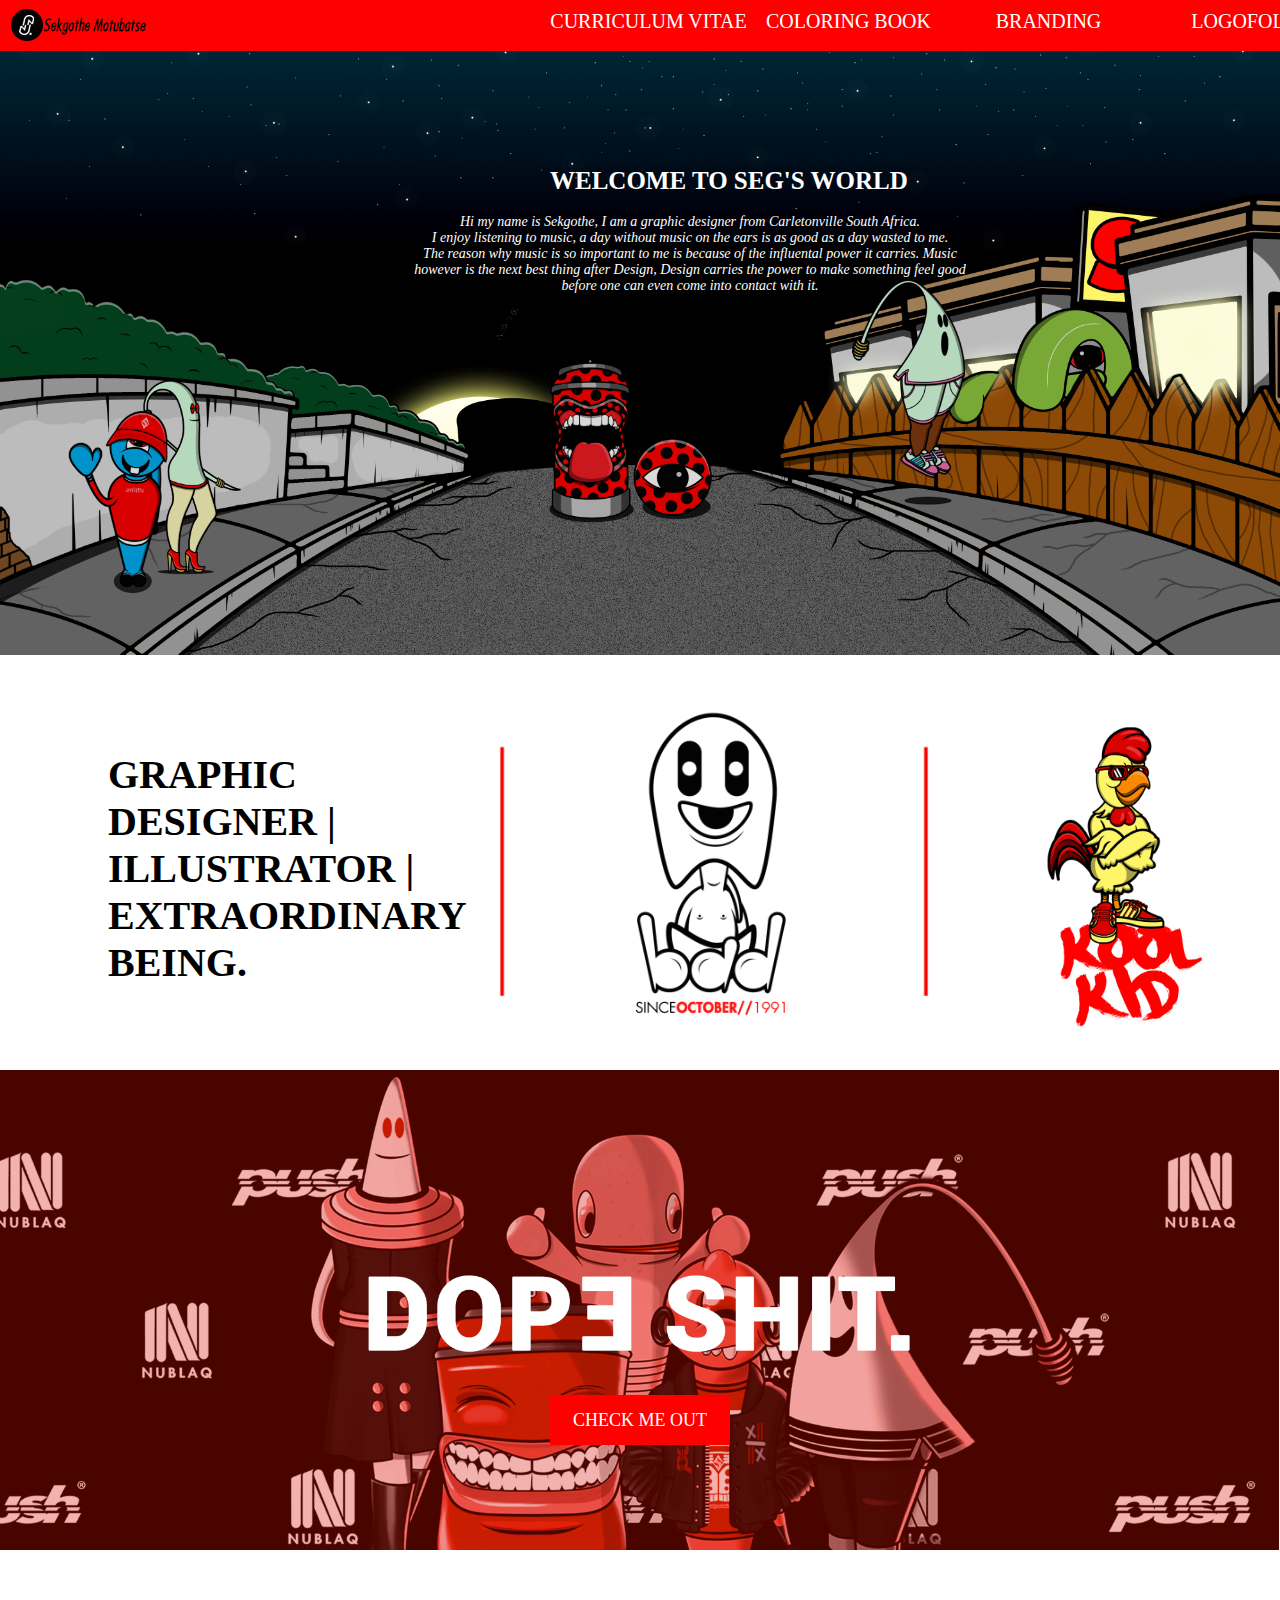
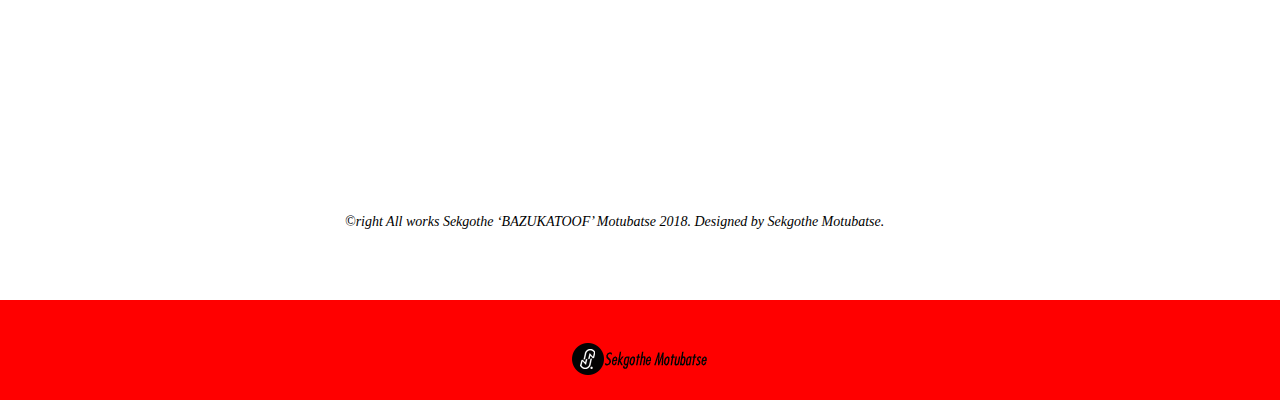
<file: index.html>
<!doctype html>

<head>

<html>

<title>www.sekgothe.com</title>


<link href = 'seg_site1.css' rel='stylesheet'>


<ul class= "socialMedia">
<li><a href="https:facebook.com/sekgothe"><i class="fa fa-facebook-official" aria-hidden="true"></a></i></li>
<li><a href="https:instagram.com/s_ekgothe/"><i class="fa fa-instagram" aria-hidden="true"></i></a></li>
<li><a href="https:behance.net/sekgothemotubatse"><i class="fa fa-behance" aria-hidden="true"></i></a></li>
	
</ul>

</head>

<body class="background-image">


		<h1>WELCOME TO SEG'S WORLD</h1>
		<p class= "aboutMe">Hi my name is Sekgothe, I am a graphic designer from Carletonville South Africa.<br> I enjoy listening to music, a day without music on the ears is as good as a day wasted to me.<br> The reason why music is so important to me is because of the influental power it carries. Music <br> however is the next best thing after Design, Design carries the power to make something feel good <br> before one can even come into contact with it.
			
		</p>
	
		
	
 
 
 <div class= "mainContainer">
	<h2>GRAPHIC DESIGNER | ILLUSTRATOR | EXTRAORDINARY BEING.</h2>
	
	</div>

<img class="badSince" src="badSince.png">

<img class="koolKid" src="koolKid.png">



<img class ="dopeShit" src="dope_shit.png">
<div class= "wrapper">
<div class= "btn">
	<button type = "button">CHECK ME OUT</button>

<p class ="copyright">&copyright All works Sekgothe ‘BAZUKATOOF’ Motubatse 2018. Designed by Sekgothe Motubatse.
</p>
 
</section>
<link href="https://maxcdn.bootstrapcdn.com/font-awesome/4.6.3/css/font-awesome.min.css" rel="stylesheet" integrity="sha384-T8Gy5hrqNKT+hzMclPo118YTQO6cYprQmhrYwIiQ/3axmI1hQomh7Ud2hPOy8SP1" crossorigin="anonymous">
 
 <nav>

<ul>
<div class ="logo"><a href ="index.html"><img src = "ngwato_logo.png"></a>
		<li><a href="logofolio_page.html">LOGOFOLIO</a></li>
		<li><a href="branding_page.html">BRANDING</a></li>
		<li><a href="coloring_book.html">COLORING BOOK</a></li>
		<li><a href="cvpage.html">CURRICULUM VITAE</a></li>
</ul>
</nav>	
<footer id class= "mYFooter">
 </footer>
 <div class ="logofooter"><a href ="#"><img src = "ngwato_logo.png"></a>
</body>
</html>
</file>
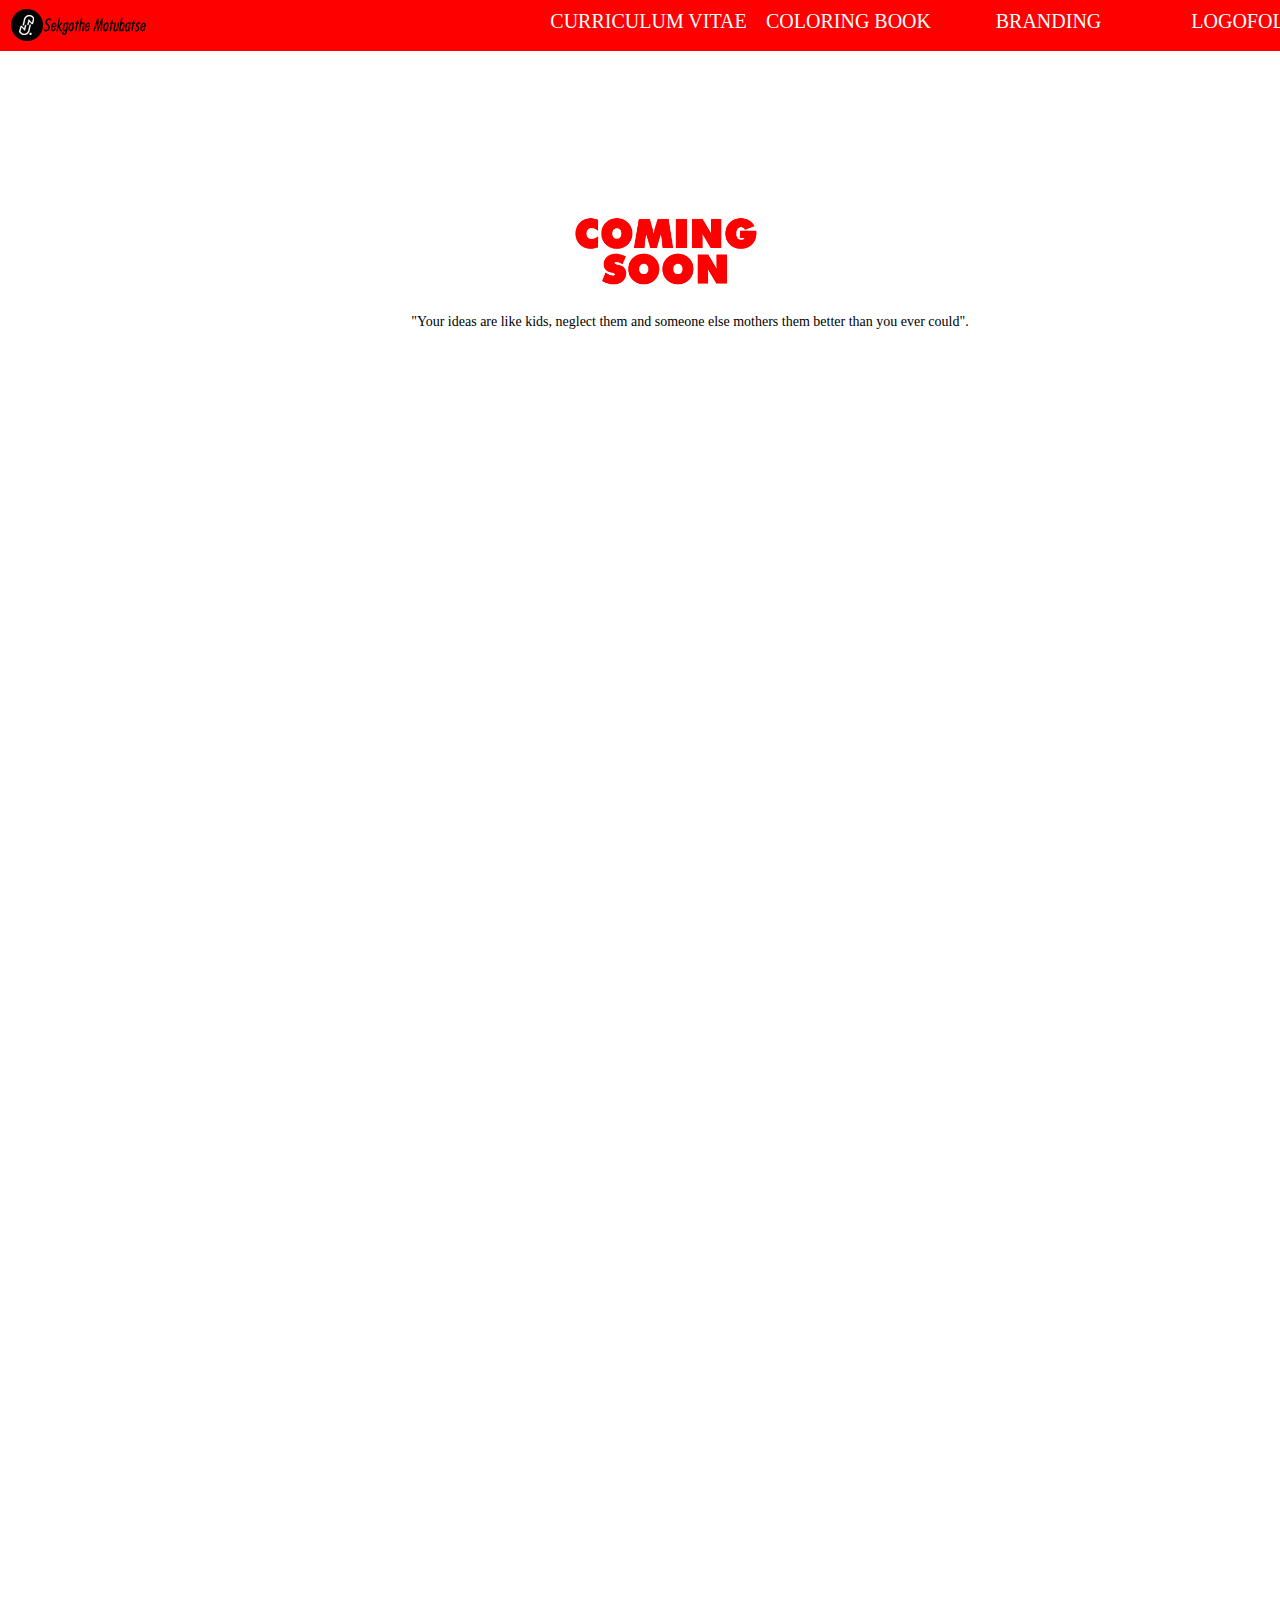
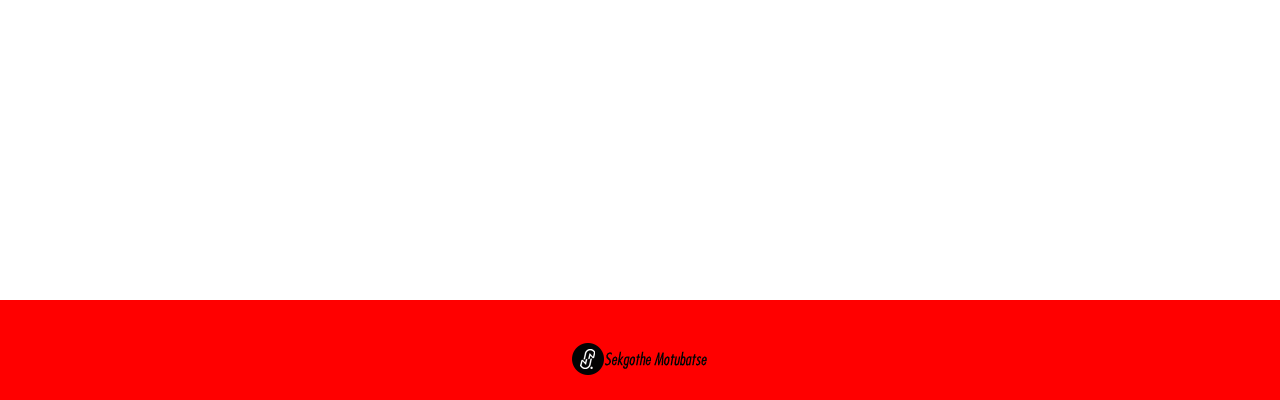
<file: branding_page.html>
<!DOCTYPE html>
<html>
<head>
	<title>www.sekgothe.com</title>
	<link href='seg_site1.css' rel='stylesheet' type="text/css">
</head>

<body>

<img class="coloringCover" src="ColoringBookCover.png">

<p class="quote">"Your ideas are like kids, neglect them and someone else mothers them better than you ever could".
</p>

 <nav>
	<ul>
	<div class ="logo"><a href ="index.html"><img src = "ngwato_logo.png"></a>
			<li><a href="logofolio_page.html">LOGOFOLIO</a></li>
			<li><a href="branding_page.html">BRANDING</a></li>
			<li><a href="coloring_book.html">COLORING BOOK</a></li>
			<li><a href="cvpage.html">CURRICULUM VITAE</a></li>
	</ul>
</nav>



		
	
<footer id class= "mYFooter">
 </footer>
 <div class ="logofooter"><a href ="#"><img src = "ngwato_logo.png"></a></div>
 
 
</body>
</html>
</file>
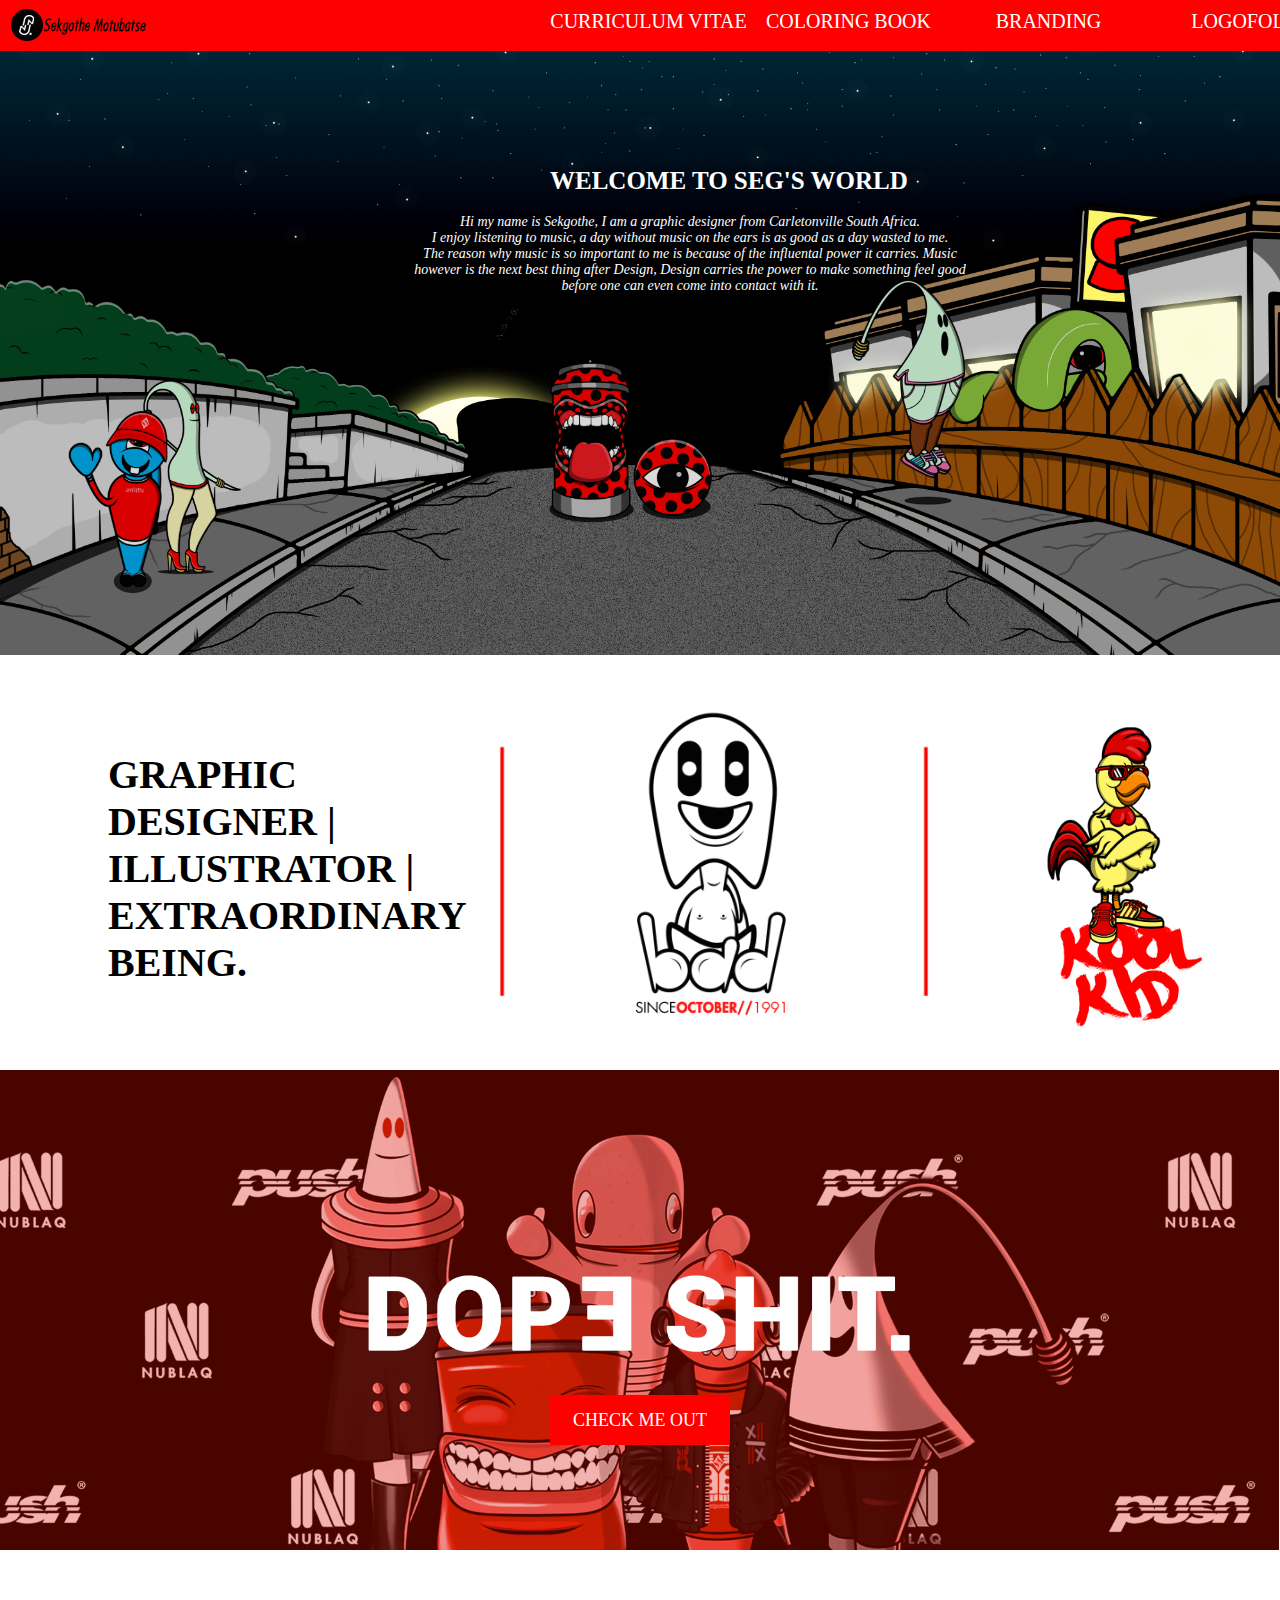
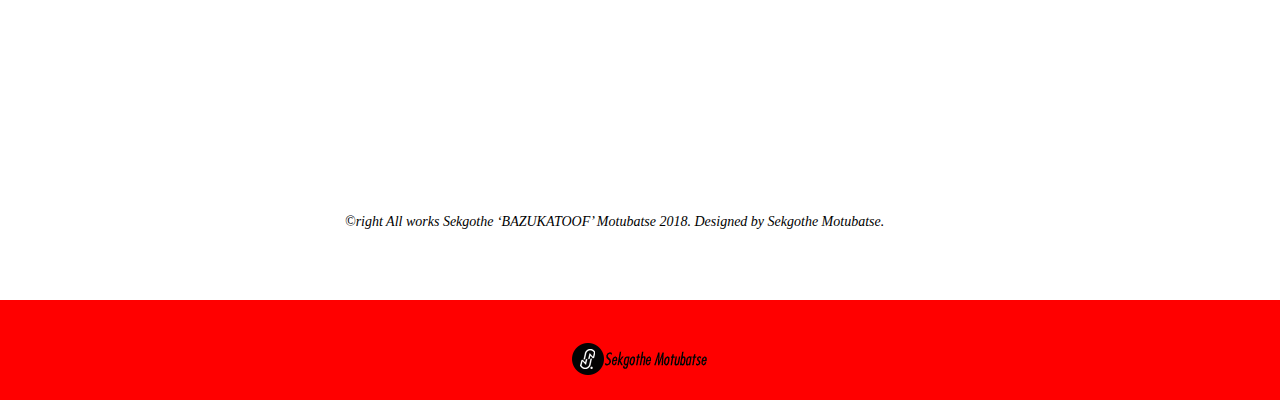
<file: home_page.html>
<!doctype html>

<head>

<html>

<title>www.sekgothe.com</title>


<link href = 'seg_site1.css' rel='stylesheet'>


<ul class= "socialMedia">
<li><a href="https:facebook.com/sekgothe"><i class="fa fa-facebook-official" aria-hidden="true"></a></i></li>
<li><a href="https:instagram.com/s_ekgothe/"><i class="fa fa-instagram" aria-hidden="true"></i></a></li>
<li><a href="https:behance.net/sekgothemotubatse"><i class="fa fa-behance" aria-hidden="true"></i></a></li>
	
</ul>

</head>

<body class="background-image">


		<h1>WELCOME TO SEG'S WORLD</h1>
		<p class= "aboutMe">Hi my name is Sekgothe, I am a graphic designer from Carletonville South Africa.<br> I enjoy listening to music, a day without music on the ears is as good as a day wasted to me.<br> The reason why music is so important to me is because of the influental power it carries. Music <br> however is the next best thing after Design, Design carries the power to make something feel good <br> before one can even come into contact with it.
			
		</p>
	
		
	
 
 
 <div class= "mainContainer">
	<h2>GRAPHIC DESIGNER | ILLUSTRATOR | EXTRAORDINARY BEING.</h2>
	
	</div>

<img class="badSince" src="badSince.png">

<img class="koolKid" src="koolKid.png">



<img class ="dopeShit" src="dope_shit.png">
<div class= "wrapper">
<div class= "btn">
	<button type = "button">CHECK ME OUT</button>

<p class ="copyright">&copyright All works Sekgothe ‘BAZUKATOOF’ Motubatse 2018. Designed by Sekgothe Motubatse.
</p>
 
</section>
<link href="https://maxcdn.bootstrapcdn.com/font-awesome/4.6.3/css/font-awesome.min.css" rel="stylesheet" integrity="sha384-T8Gy5hrqNKT+hzMclPo118YTQO6cYprQmhrYwIiQ/3axmI1hQomh7Ud2hPOy8SP1" crossorigin="anonymous">
 
 <nav>

<ul>
<div class ="logo"><a href ="home_page.html"><img src = "ngwato_logo.png"></a>
		<li><a href="logofolio_page.html">LOGOFOLIO</a></li>
		<li><a href="branding_page.html">BRANDING</a></li>
		<li><a href="coloring_book.html">COLORING BOOK</a></li>
		<li><a href="cvpage.html">CURRICULUM VITAE</a></li>
</ul>
</nav>	
<footer id class= "mYFooter">
 </footer>
 <div class ="logofooter"><a href ="#"><img src = "ngwato_logo.png"></a>
</body>
</html>
</file>
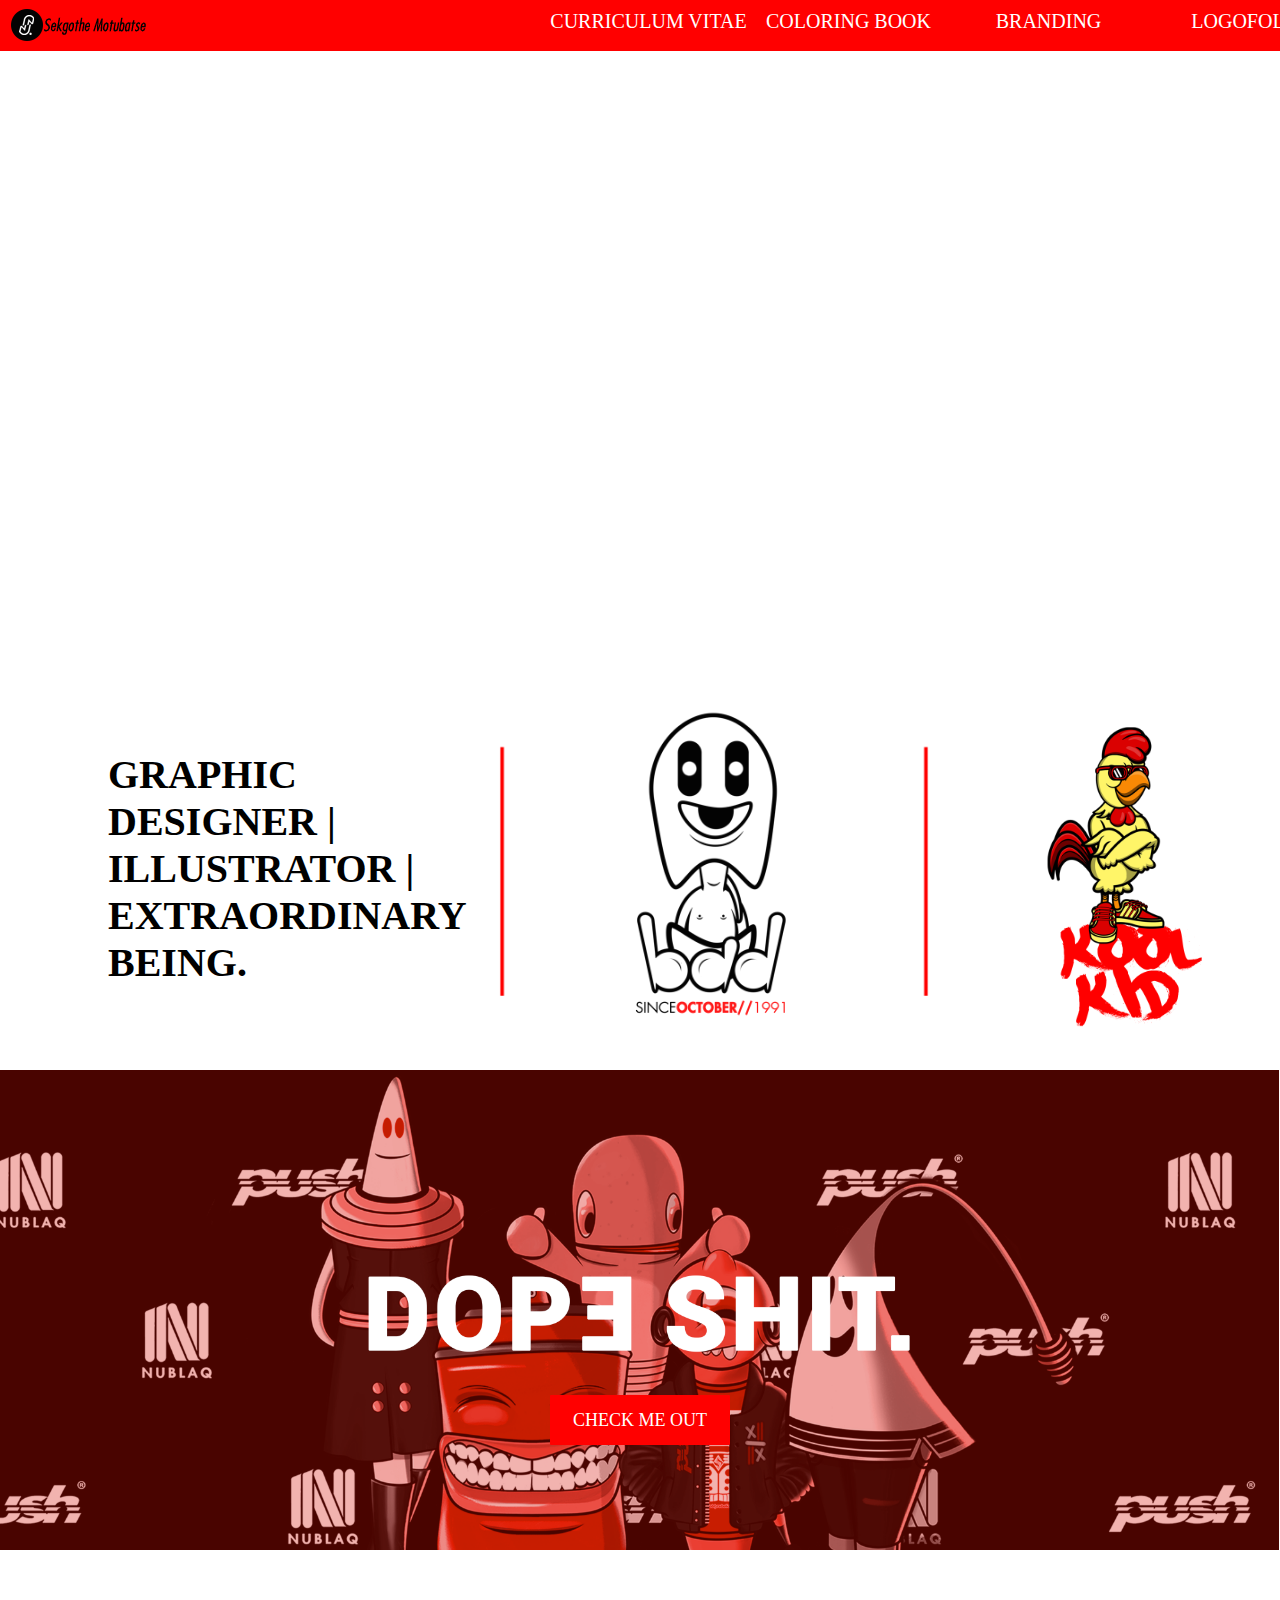
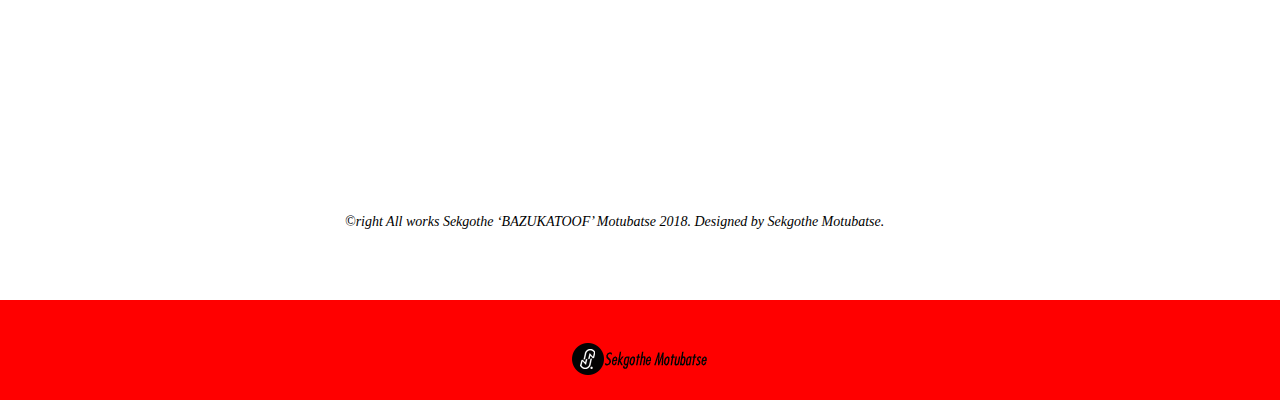
<file: seg.html>
<!doctype html>

<head>

<html>

<title> Sekgothe</title>


<link href = 'seg_site1.css' rel='stylesheet'>


<ul class= "socialMedia">
<li><a href="https:facebook.com/sekgothe"><i class="fa fa-facebook-official" aria-hidden="true"></a></i></li>
<li><a href="https:instagram.com/s_ekgothe/"><i class="fa fa-instagram" aria-hidden="true"></i></a></li>
<li><a href="https:behance.net/sekgothemotubatse"><i class="fa fa-behance" aria-hidden="true"></i></a></li>
	
</ul>

</head>

<body>
		
		
		
		<h1>WELCOME TO SEG'S WORLD</h1>
		<p class= "aboutMe">Hi my name is Sekgothe, I am a graphic designer from Carletonville South Africa.<br> I enjoy listening to music, a day without music on the ears is as good as a day wasted to me.<br> The reason why music is so important to me is because of the influental power it carries. Music <br> however is the next best thing after Design, Design carries the power to make something feel good <br> before one can even come into contact with it.
			
		</p>
	
		
	
 
 
 <div class= "mainContainer">
	<h2>GRAPHIC DESIGNER | ILLUSTRATOR | EXTRAORDINARY BEING.</h2>
	
	</div>

<img class="badSince" src="badSince.png">

<img class="koolKid" src="koolKid.png">



<img class ="dopeShit" src="dope_shit.png">
<div class= "wrapper">
<div class= "btn">
	<button type = "button">CHECK ME OUT</button>

<p class ="copyright">&copyright All works      Sekgothe ‘BAZUKATOOF’ Motubatse 2018. Designed by Sekgothe Motubatse.
</p>
 
</section>
<link href="https://maxcdn.bootstrapcdn.com/font-awesome/4.6.3/css/font-awesome.min.css" rel="stylesheet" integrity="sha384-T8Gy5hrqNKT+hzMclPo118YTQO6cYprQmhrYwIiQ/3axmI1hQomh7Ud2hPOy8SP1" crossorigin="anonymous">
 
 <nav>

<ul>
<div class ="logo"><a href ="#"><img src = "ngwato_logo.png"></a>
		<li><a href="logofolio_page.html">LOGOFOLIO</a></li>
		<li><a href="branding_page.html">BRANDING</a></li>
		<li><a href="coloring_book.html">COLORING BOOK</a></li>
		<li><a href="#CURRICULUM VITAE">CURRICULUM VITAE</a></li>
	
</ul>
</nav>	
<footer id class= "mYFooter">
 </footer>
 <div class ="logofooter"><a href ="#"><img src = "ngwato_logo.png"></a>
</body>
</html>
</file>
<file: seg_site1.css>
.background-image{
	background: url('servicesvector2.png') no-repeat;
	background-size: cover;
	
}
nav{
	width: 1350px;
	background: red;
	margin-top: -27px;
	margin-left: -9.5px;
	height: 70px;
	position:fixed;
	font-family: Roboto black;
}

.logo{
	margin-left: 10px;
	margin-top: 20px;
}
.logofooter{
	position: absolute;
	left: 570px;
	top: 1935px;
}


ul {
	
	padding: 0px;
	list-style: none;
	color: black;
}
			
ul li 
	{
	float: right; 
	width: 200px;
	height: 50px;
	background-color: none;
	line-height: 40px;
	text-align: center;
	font-size: 20px;
}
		
ul li a {
		text-decoration: none;
		color: white;
		
}
				
ul li a:hover {
			color: black;
			opacity: 0.9;
			transition: 0.8s;
}

.socialMedia{
	display: flex;
	position: absolute;
	top: 1675px;
	left: 50%;
	transform: translate(-50%,-50%);
}

.socialMedia li{
	list-style: none;
}

.socialMedia li a{
	width: 80px;
	height: 80px;
	text-align: center;
	line-height: 80px;
	font-size: 35px;
	margin: 0 10px;
	display: block;
	border-radius: 50%;
	position: relative;
	overflow: hidden;
	border: 3px solid fd0000;
}

.socialMedia li a .fa{
	position: relative;
	color: black;
	transition: .8s;
}

.socialMedia li a:hover .fa{
	transform: rotateY(360deg);
}
					  
h1{
	position: absolute;
	left: 550px;
	top: 150px;
	color: white;
	font-family: Roboto condensed;
	font-size: 25px;
}	

button{
	position: absolute;
	top:1420px;
	left: 50%;
	transform: translate(-50%, -50%);
	background:red;
	color: white;
	width: 180px;
	border-radius: 1px;
	height: 50px;
	border: 4px solid red;
	font-size: 18px;
	font-family: Roboto heavy ;
	
	overflow: hidden;
}

button:focus{
	outline: none;
}
button: after{
	content:'';
	display: block;
	position: absolute;

	width: 60px;
	height: 100%;
	left: 0;
	top: 0;
	opacity: 0;
	filter: blur(30px);
	transform: translateX(-30px) skew(-15deg);
}

button: before{
	content:'';
	display: block;
	position: absolute;

	width: 30px;
	height: 100%;
	left: 30px;
	top: 0;
	opacity: 0;
	filter: blur(30px);
	transform: translateX(100px) scaleX(-15deg);
}

button:hover{
	background: transparent;
	cursor:pointer;
	color: white;
}

button:hover :after{
	transform: translateX(300px) skewX(-15deg);
	opacity: .6;
	transition: .1s;
}

button:hover :before{
	transform: translateX(300px) skewX(-15deg);
	opacity: 1;
	transition: .1s;
}
	
	
	
h2{
	position: absolute;
	color: black;
	top: 710px;
	left: 100px;
	font-size: 40px;
	font-family: Roboto black;
}

.aboutMe{
	position: absolute;
	left: 380px;
	top: 200px;
	color: white;
	font-family: Roboto light;
	font-style: italic;
	font-size: 14px;
	text-align: center;
	width: 620px;
}

.quote{
	position: absolute;
	left: 380px;
	top: 500px;
	color: black;
	font-family: Roboto;
	font-size: 14px;
	text-align: center;
	width: 620px;
	top: 300px;
}
.copyright{
	color: black;
	top: 1800px;
	text-align: center;
	position: absolute;
	left: 345px;
	font-size: 14px;
	font-family: Roboto;
	font-style: italic;
}	

.mainContainer{
	position: absolute;
	color: white;
	height:1850px;
}

.badSince{
	width: 35%;
	position: absolute;
	top: 640px;
	left: 490px;
	
}

.koolKid{
	width: 18%;
	position: absolute;
	top: 680px;
	left: 1020px;
	margin-left: -20px;
}

.dopeShit{
	width: 100%;
	position: absolute;
	top: 1070px;
	right: 1px;
}

.coloringCover{
	width: 40%;
	position: absolute;
	top:120px;
	left: 410px;
}

.mYFooter{
	background-color: red;
	position: absolute;
	height: 300px;
	height: 100px;
	width: 1358px;
	top:1900px;
	left:-9px
}
</file>
